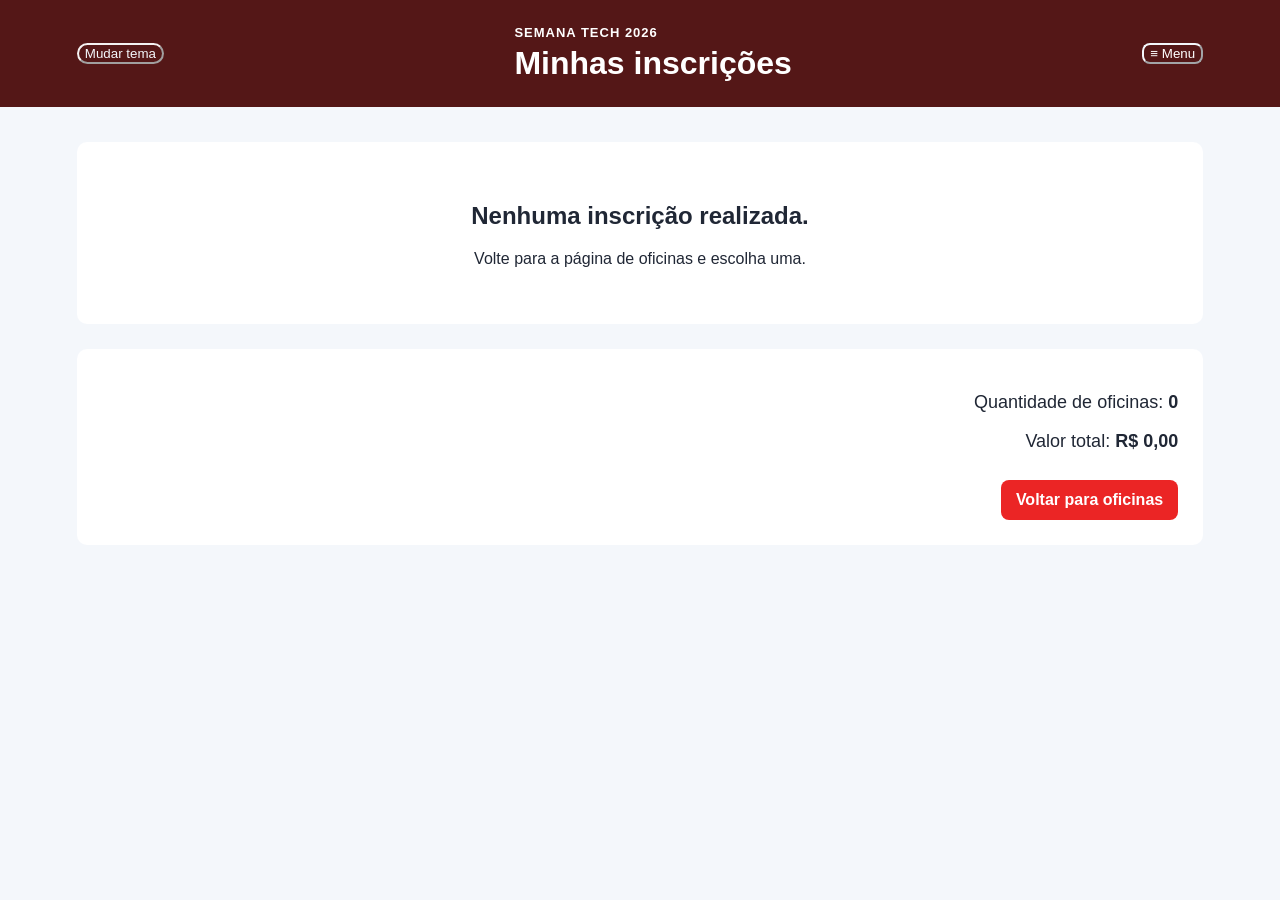
<file: inscricoes.html>
<!DOCTYPE html>
<html lang="pt-BR">
<head>
    <meta charset="UTF-8">
    <meta name="viewport" content="width=device-width, initial-scale=1.0">
    <title>Minhas inscrições - Semana Tech 2026</title>
    <link rel="stylesheet" href="style.css">
    <script type="text/javascript" src="inscricoes.js" defer></script>
</head>
<body>

    <header class="cabecalho">

        <button id="mudarTema" onclick="mudarTema()">
            Mudar tema
        </button>

        <div>
            <p class="evento">SEMANA TECH 2026</p>
            <h1>Minhas inscrições</h1>
        </div>

       <section>
            <button class="botao-menu" onclick="abrirMenu()"> ≡ Menu</button>
            
            <nav id="menu">
                <a href="index.html" class="voltar">Oficinas</a>
                <a href="inscricoes.html" class="link-inscricoes" id="botaoInscricoes">inscricoes</a>
                <a href="minha_conta.html" class="meu-perfil">Meu perfil</a>
            </nav>
        </section>
    </header>

    <main>
        <section id="listaInscricoes" class="lista-inscricoes"></section>

        <section class="resumo">
            <p>Quantidade de oficinas: <strong id="quantidadeTotal">0</strong></p>
            <p>Valor total: <strong id="valorTotal">R$ 0,00</strong></p>

            <a href="index.html" class="botao-principal">
                Voltar para oficinas
            </a>
        </section>
    </main>

    <div id="modalRemover" class="modal">
        <div class="modal-conteudo">
            <h2>Remover inscrição</h2>

            <p>Deseja realmente remover esta oficina da sua inscrição?</p>

            <button id="cancelarRemocao">Cancelar</button>
            <button id="confirmarRemocao">Confirmar remoção</button>
        </div>
    </div>
</body>
</html>
</file>
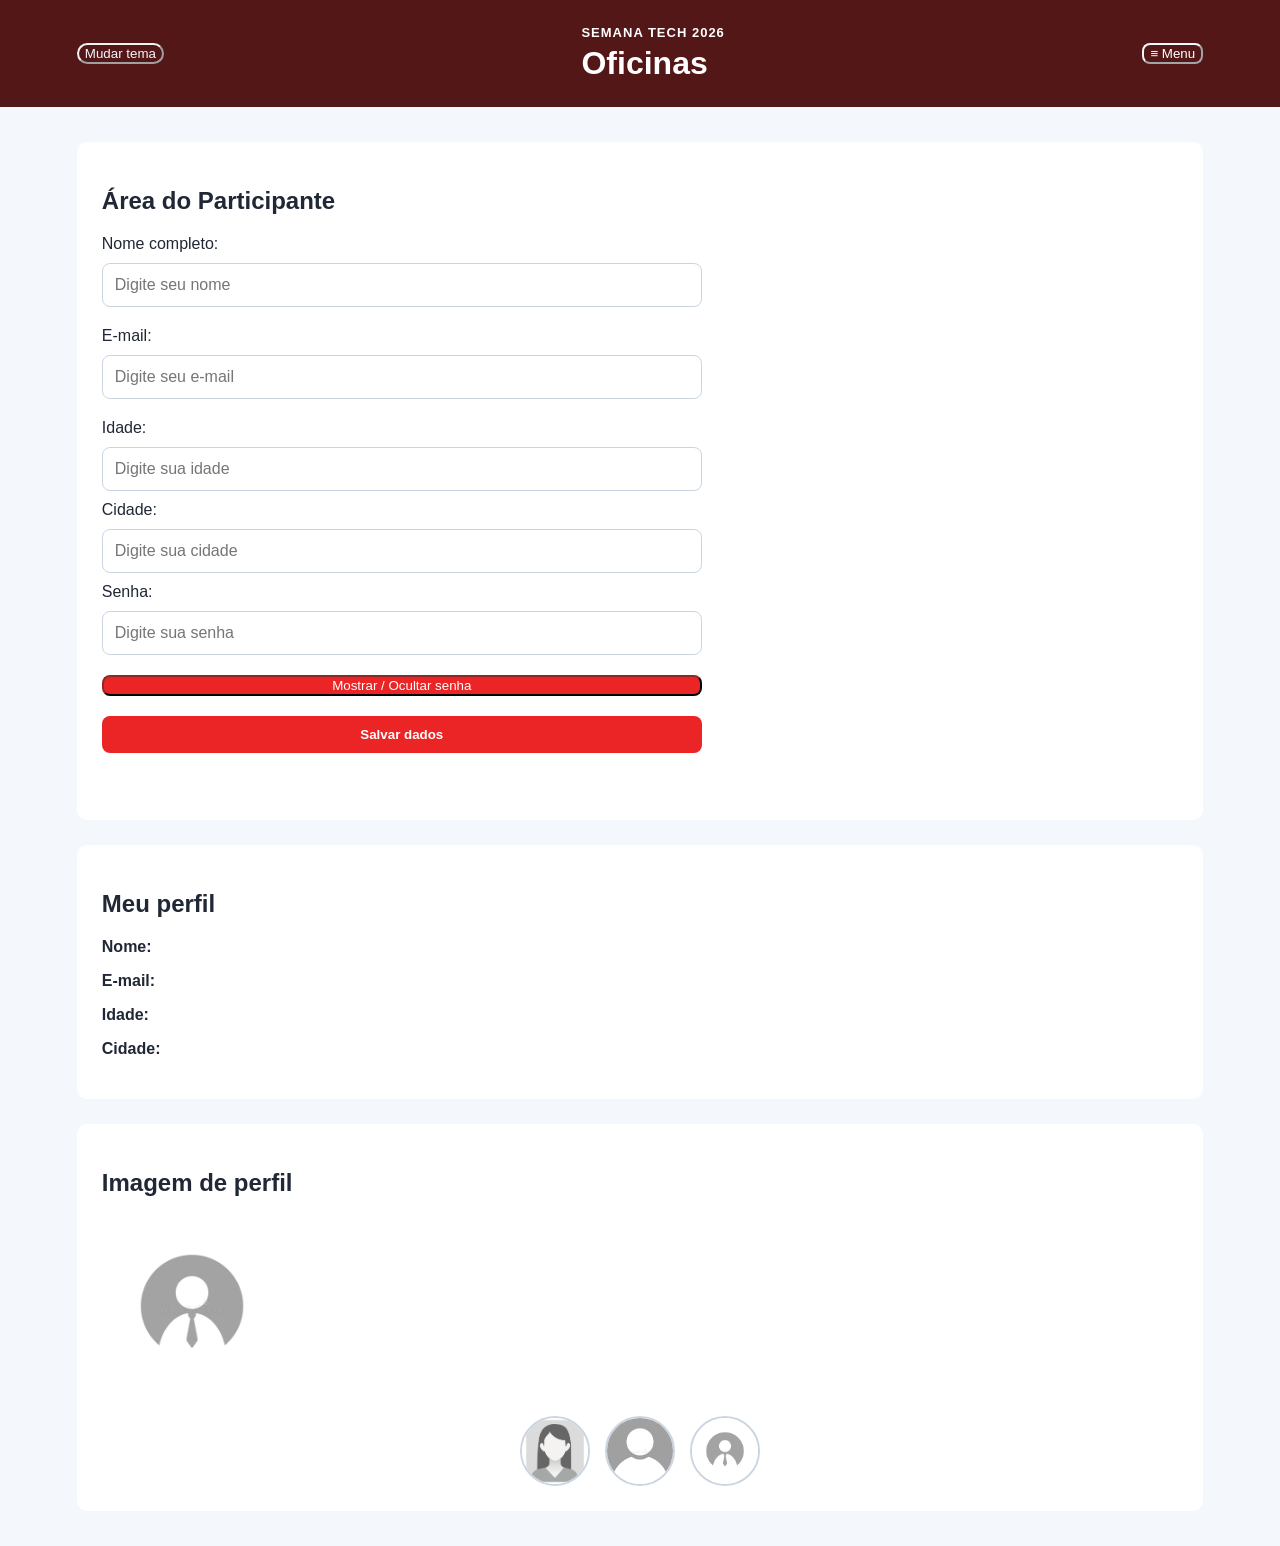
<file: minha_conta.html>
<!DOCTYPE html>
<html lang="pt-BR">
<head>
    <meta charset="UTF-8">
    <meta name="viewport" content="width=device-width, initial-scale=1.0">
    <title>Minha Conta</title>
    <script type="text/javascript" src="conta.js" defer></script>
    <link rel="stylesheet" href="style.css">
</head>
<body>
    <header class="cabecalho">

        <button id="mudarTema" onclick="mudarTema()">
            Mudar tema
        </button>

        <div>
            <p class="evento">SEMANA TECH 2026</p>
            <h1>Oficinas</h1>
        </div>

        <section>
            <button class="botao-menu" onclick="abrirMenu()"> ≡ Menu</button>
            
            <nav id="menu">
                <a href="index.html" class="voltar">Oficinas</a>
                <a href="inscricoes.html" class="link-inscricoes" id="botaoInscricoes">inscricoes</a>
                <a href="minha_conta.html" class="meu-perfil">Meu perfil</a>
            </nav>
        </section>

    </header>

    <main>
        <section class="conta">
            <h2>Área do Participante</h2>

            <div class="formulario">
                <label>Nome completo:</label>

                <input
                    type="text"
                    id="nome"
                    placeholder="Digite seu nome"
                >

                <p id="validacaoNome"></p>


                <label>E-mail:</label>

                <input
                    type="text"
                    id="email"
                    placeholder="Digite seu e-mail"
                >

                <p id="validacaoEmail"></p>


                <label>Idade:</label>

                <input
                    type="number"
                    id="idade"
                    placeholder="Digite sua idade"
                >


                <label>Cidade:</label>

                <input
                    type="text"
                    id="cidade"
                    placeholder="Digite sua cidade"
                >


                <label>Senha:</label>

                <input
                    type="password"
                    id="senha"
                    placeholder="Digite sua senha"
                >

                <button id="mostrarSenha" onclick="mostrarSenha()">
                    Mostrar / Ocultar senha
                </button>


                <button class="botao-principal" onclick="salvarDados()">
                    Salvar dados
                </button>

                <p id="mensagemSucesso"></p>

            </div>

        </section>


        <section class="perfil">

            <h2>Meu perfil</h2>

            <p>
                <strong>Nome:</strong>
                <span id="perfilNome"></span>
            </p>

            <p>
                <strong>E-mail:</strong>
                <span id="perfilEmail"></span>
            </p>

            <p>
                <strong>Idade:</strong>
                <span id="perfilIdade"></span>
            </p>

            <p>
                <strong>Cidade:</strong>
                <span id="perfilCidade"></span>
            </p>

        </section>


        <section class="perfil">

            <h2>Imagem de perfil</h2>

            <img
                id="imagemPrincipal"
                src="image copy 3.png"
                alt="Imagem de perfil"
                class="imagem-principal"
            >

            <div class="miniaturas">

                <img src="image.png" onclick="trocarImagem(this)" alt="Avatar 1">

                <img src="image copy.png" onclick="trocarImagem(this)" alt="Avatar 2">

                <img src="image copy 3.png" onclick="trocarImagem(this)"alt="Avatar 3">

            </div>

        </section>

    </main>

</body>
</html>
</file>
<file: style.css>
* {
    box-sizing: border-box;
}

body {
    margin: 0;
    font-family: Arial, sans-serif;
    background: #f4f7fb;
    color: #202735;
}

.cabecalho {
    background: #541717;
    color: white;
    padding: 25px 6%;
    display: flex;
    justify-content: space-between;
    align-items: center;
    gap: 20px;
}

.evento {
    margin: 0 0 5px;
    font-size: 13px;
    font-weight: bold;
    letter-spacing: 1px;
}

.cabecalho h1 {
    margin: 0;
    font-size: 32px;
}


.escuro{
    background-color: #222;
    color: white;
}

.escuro section{
    border-color:#555 ;
}

.escuro .card{
    background-color: #541717;
}

.escuro .vazio{
    background: #541717;
}

.escuro .item-inscricao{
    background: #541717;
}

.escuro .resumo{
    background-color: #541717;
}

#mudarTema{
    background-color: #541717;
    border-radius: 15px;
    border-color: #f5f2f2;
    color: #f4f7fb;
}

#menu{
    display: none;
    margin-top: 10px;
    position: absolute;
    right: 0;
    top: 55px;
    background: white;
    width: 210px;
    border-radius: 10px;
    box-shadow: 0 4px 15px rgba(0, 0, 0, 0.2);
    overflow: hidden;
    z-index: 1000;
}

#menu a {
    display: block;
    padding: 10px;
    text-decoration: none;
    color: black;
    background-color: #f4f7fb;
    margin-bottom: 2px;
}

#menu.aberto{
    display: flex;
    flex-direction: column;
}

#menu a:hover {
    background: #f1dddd;
}

.botao-menu{
    background: #541717;
    color: white;
    border-radius: 8px;
    border-color: #f4f7fb;
}

.escuro .botao-menu {
    background: #541717;
    color: white;
    border-radius: 8px;
    border-color: #f4f7fb;
}

.escuro #menu {
    background: #541717;
}

.escuro #menu a {
    color: #541717;
}

.escuro #menu a:hover {
    background: #702222;
}

.link-inscricoes,
.voltar, .meu-perfil {
    background: white;
    color: #541717;
    text-decoration: none;
    padding: 12px 18px;
    border-radius: 8px;
    font-weight: bold;
}

main {
    width: 88%;
    max-width: 1200px;
    margin: 35px auto;
}

.introducao {
    text-align: center;
    margin-bottom: 25px;
}

.introducao h2,
.carrossel-section h2 {
    margin-bottom: 8px;
}

.introducao p {
    margin-top: 0;
}

.filtros {
    display: flex;
    justify-content: center;
    gap: 12px;
    margin-bottom: 15px;
}

#busca,
#ordenar {
    padding: 13px;
    border: 1px solid #cbd5e1;
    border-radius: 8px;
    background: white;
    font-size: 16px;
}

#busca {
    width: min(500px, 100%);
}

#ordenar {
    min-width: 180px;
}

.mensagem {
    text-align: center;
    min-height: 20px;
    font-weight: bold;
}

.oficinas {
    display: grid;
    grid-template-columns: repeat(4, 1fr);
    gap: 20px;
}

.card {
    background: white;
    border-radius: 12px;
    overflow: hidden;
    box-shadow: 0 3px 12px rgba(0, 0, 0, 0.08);
    display: flex;
    flex-direction: column;
}

.card img {
    width: 100%;
    height: 170px;
    object-fit: cover;
}

.card-conteudo {
    padding: 18px;
    display: flex;
    flex-direction: column;
    flex: 1;
}

.card h2 {
    font-size: 20px;
    margin: 0 0 12px;
}

.card p {
    margin: 6px 0;
}

.valor {
    font-size: 18px;
}

.botao-inscrever,
.botao-principal,
.botao-remover {
    border: 0;
    border-radius: 8px;
    padding: 11px 15px;
    font-weight: bold;
    cursor: pointer;
}

.botao-inscrever {
    margin-top: auto;
    background: #eb2525;
    color: white;
}

.botao-inscrever:hover {
    background: #d81d1d;
}

.botao-inscrever.inscrito {
    background: #16a34a;
    cursor: default;
}

.carrossel-section {
    margin: 50px 0;
    text-align: center;
}

.slider {
    display: flex;
    justify-content: center;
    align-items: center;
    gap: 12px;
    margin-top: 20px;
}

.janela-slider {
    width: min(800px, 80vw);
    overflow: hidden;
    border-radius: 12px;
}

.imagens-slider {
    display: flex;
    transition: transform 0.4s ease;
}

.imagens-slider img {
    width: 100%;
    height: 330px;
    object-fit: cover;
    flex: 0 0 100%;
}

.controle {
    width: 45px;
    height: 45px;
    border: 0;
    border-radius: 50%;
    background: #541717;
    color: white;
    cursor: pointer;
    font-size: 18px;
}

.controle:disabled {
    opacity: 0.35;
    cursor: not-allowed;
}

/* inscrições */
.lista-inscricoes {
    display: flex;
    flex-direction: column;
    gap: 15px;
}

.item-inscricao {
    background: white;
    padding: 15px;
    border-radius: 10px;
    display: flex;
    align-items: center;
    gap: 20px;
    box-shadow: 0 2px 8px rgba(0, 0, 0, 0.07);
}

.item-inscricao img {
    width: 110px;
    height: 80px;
    object-fit: cover;
    border-radius: 8px;
}

.item-info {
    flex: 1;
}

.item-info h2 {
    margin: 0 0 8px;
    font-size: 20px;
}

.item-info p {
    margin: 4px 0;
}

.botao-remover {
    background: #dc2626;
    color: white;
}

.resumo {
    background: white;
    padding: 25px;
    margin-top: 25px;
    border-radius: 10px;
    text-align: right;
}

.resumo p {
    font-size: 18px;
}

.botao-principal {
    display: inline-block;
    background: #eb2525;
    color: white;
    text-decoration: none;
    margin-top: 10px;
}

.vazio {
    background: white;
    text-align: center;
    padding: 40px;
    border-radius: 10px;
}



@media (max-width: 1000px) {
    .oficinas {
        grid-template-columns: repeat(2, 1fr);
    }
}

@media (max-width: 650px) {
    .cabecalho {
        flex-direction: column;
        text-align: center;
    }

    .filtros {
        flex-direction: column;
    }

    #busca,
    #ordenar {
        width: 100%;
    }

    .oficinas {
        grid-template-columns: 1fr;
    }

    .janela-slider {
        width: 75vw;
    }

    .imagens-slider img {
        height: 220px;
    }

    .item-inscricao {
        flex-direction: column;
        align-items: stretch;
    }

    .item-inscricao img {
        width: 100%;
        height: 180px;
    }

    .resumo {
        text-align: center;
    }
}

.modal {
    display: none;
    position: fixed;
    top: 0;
    left: 0;
    width: 100%;
    height: 100%;
    background-color: rgba(0, 0, 0, 0.5);
    align-items: center;
    justify-content: center;
}

.modal-aberta {
    display: flex;
}

.modal-conteudo {
    background-color: white;
    padding: 30px;
    border-radius: 10px;
    text-align: center;
    max-width: 400px;
    width: 90%;
}

.modal-conteudo h2 {
    margin-bottom: 15px;
}

.modal-conteudo p {
    margin-bottom: 20px;
}

.modal-conteudo button {
    margin: 5px;
}

.escuro .modal-conteudo {
    background-color: #dc2626;
    color: white;
}

#cancelarRemocao, #confirmarRemocao{
    background: #eb2525;
    color: white;
    text-decoration: none;
    border-radius: 8px;
    border-color: #dc2626;   
}

/* Minha Conta */
.conta-section {
    background: white;
    padding: 30px;
    border-radius: 12px;
    max-width: 800px;
    margin: 0 auto;
    box-shadow: 0 3px 12px rgba(0, 0, 0, 0.08);
}

.conta-section label {
    display: block;
    margin-top: 15px;
    margin-bottom: 6px;
    font-weight: bold;
}

.conta-section input {
    width: 100%;
    padding: 12px;
    border: 1px solid #cbd5e1;
    border-radius: 8px;
    font-size: 16px;
}

.campo-senha-atividade {
    display: flex;
    gap: 8px;
}

.campo-senha-atividade input {
    flex: 1;
}

.campo-senha-atividade button {
    background: #541717;
    color: white;
    border: 0;
    border-radius: 8px;
    padding: 10px 15px;
    cursor: pointer;
}

.conta-section small {
    display: block;
    min-height: 18px;
    margin-top: 4px;
}

.valido {
    color: #16a34a;
}

.invalido {
    color: #dc2626;
}

.perfil-conta {
    margin-top: 30px;
    padding-top: 20px;
    border-top: 1px solid #cbd5e1;
}

.troca-imagem {
    margin-top: 30px;
    padding-top: 20px;
    border-top: 1px solid #cbd5e1;
}

.imagem-perfil {
    display: block;
    width: 180px;
    height: 180px;
    border-radius: 50%;
    object-fit: cover;
    margin: 15px auto;
}

.miniaturas {
    display: flex;
    justify-content: center;
    gap: 10px;
}

.miniaturas img {
    width: 65px;
    height: 65px;
    object-fit: cover;
    border-radius: 50%;
    cursor: pointer;
    border: 2px solid #cbd5e1;
}

.miniaturas img:hover {
    border-color: #541717;
}

.aviso-conta {
    display: none;
    position: fixed;
    right: 25px;
    bottom: 25px;
    background: #16a34a;
    color: white;
    padding: 14px 18px;
    border-radius: 8px;
    z-index: 50;
}

.escuro .conta-section {
    background: #541717;
}

.escuro .conta-section input {
    background: #3a1111;
    color: white;
    border-color: #973b3b;
}

.escuro .conta-section input::placeholder {
    color: #decaca;
}

.escuro .perfil-conta,
.escuro .troca-imagem {
    border-color: #973b3b;
}

.escuro .campo-senha-atividade button {
    background: #f8f5f5;
    color: #541717;
}

@media (max-width: 650px) {
    .botao-menu {
        position: absolute;
        right: 6%;
        top: 15px;
    }

    .menu-atividade {
        right: 6%;
        top: 65px;
    }
}

#mostrarSenha{
    background-color: #eb2525;
    color: white;
    border-color: #3a1111;
    border-radius: 8px;
}

.conta,
.perfil {
    background: white;
    padding: 25px;
    margin-bottom: 25px;
    border-radius: 10px;
}

.formulario {
    display: flex;
    flex-direction: column;
    gap: 10px;
    max-width: 600px;
}

.formulario input {
    padding: 12px;
    border: 1px solid #cbd5e1;
    border-radius: 8px;
    font-size: 16px;
}

.formulario button {
    margin-top: 10px;
}

#validacaoNome,
#validacaoEmail {
    margin: 0;
    font-weight: bold;
}

#mensagemSucesso {
    font-weight: bold;
}

.imagem-principal {
    width: 180px;
    height: 180px;
    object-fit: cover;
    border-radius: 50%;
    display: block;
    margin-bottom: 20px;
}

.miniaturas {
    display: flex;
    gap: 15px;
}

.miniaturas img {
    width: 70px;
    height: 70px;
    object-fit: cover;
    border-radius: 50%;
    cursor: pointer;
}

.escuro .conta,
.escuro .perfil {
    background-color: #541717;
    color: white;
}

.escuro .formulario input {
    background-color: #444;
    color: white;
    border-color: #666;
}

.escuro .formulario input::placeholder {
    color: #ccc;
}
</file>
